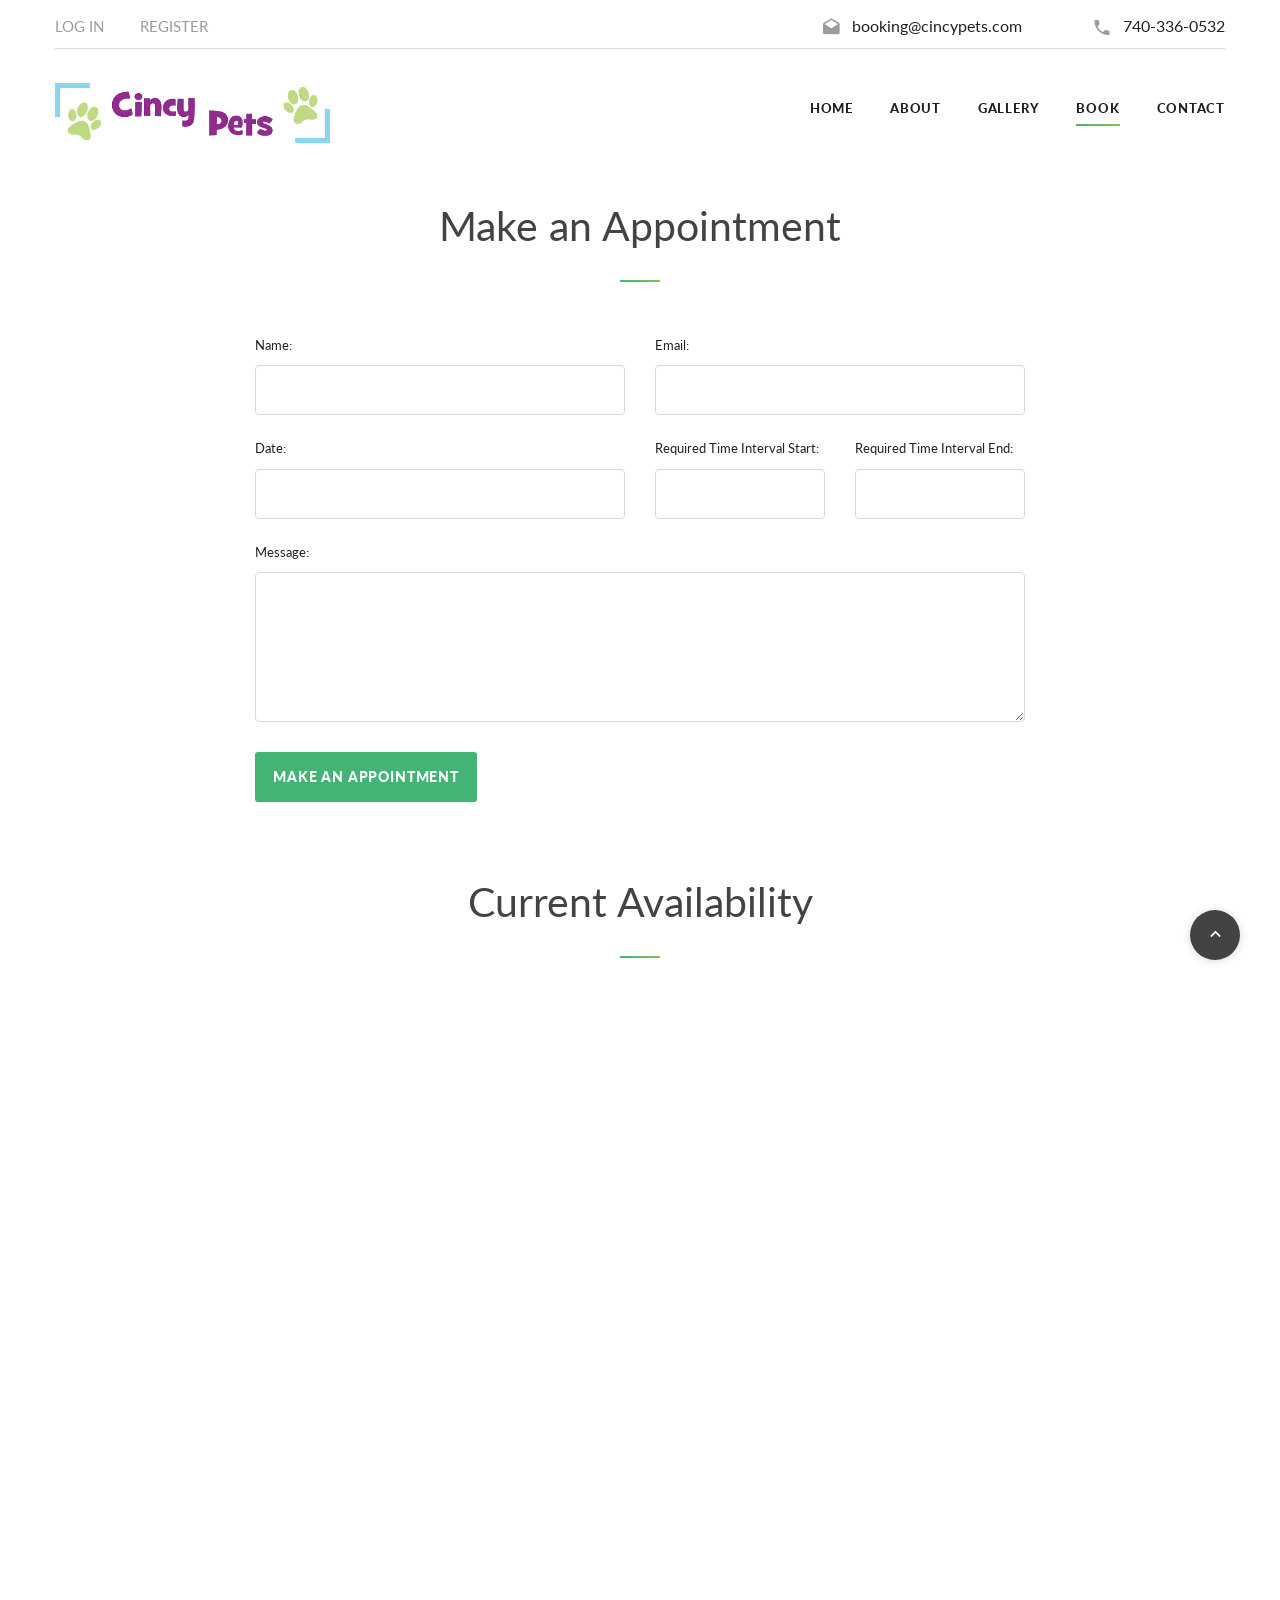
<file: book.html>
<!DOCTYPE html><html class="wide wow-animation scrollTo smoothscroll" lang="en"><head><title>Book</title><meta charset="utf-8"><meta name="format-detection" content="telephone=no"><meta name="viewport" content="width=device-width, height=device-height, initial-scale=1.0, maximum-scale=1.0, user-scalable=0"><meta http-equiv="X-UA-Compatible" content="IE=Edge"><meta name="keywords" content="intense web design multipurpose template html"><meta name="date" content="Dec 26"><link rel="icon" href="images/favicon.ico" type="image/x-icon"><link rel="stylesheet" type="text/css" href="//fonts.googleapis.com/css?family=Montserrat:400,700%7CLato:300,300italic,400,700,900%7CYesteryear"><link rel="stylesheet" href="css/style.css"><link rel="stylesheet" href="css/novi.css"><!--[if lt IE 10]><div style="background: #212121; padding: 10px 0; box-shadow: 3px 3px 5px 0 rgba(0,0,0,.3); clear: both; text-align:center; position: relative; z-index:1;"><a href="http://windows.microsoft.com/en-US/internet-explorer/"><img src="images/ie8-panel/warning_bar_0000_us.jpg" border="0" height="42" width="820" alt="You are using an outdated browser. For a faster, safer browsing experience, upgrade for free today."></a></div><script src="js/html5shiv.min.js"></script><![endif]--></head><body><div class="page text-center"><header class="section page-head"><div class="rd-navbar-wrap"><nav class="rd-navbar rd-navbar-top-panel rd-navbar-light" data-layout="rd-navbar-fixed" data-xs-layout="rd-navbar-fixed" data-sm-layout="rd-navbar-fixed" data-md-layout="rd-navbar-fixed" data-md-device-layout="rd-navbar-fixed" data-lg-device-layout="rd-navbar-static" data-lg-layout="rd-navbar-static" data-lg-stick-up-offset="79px"><div class="container"><div class="rd-navbar-inner"><div class="rd-navbar-top-panel"><div class="left-side"><ul class="rd-navbar-top-links list-unstyled"><li><a class="text-uppercase text-ubold" href="login.html"><small>Log in</small></a></li><li><a class="text-uppercase text-ubold" href="register.html"><small>Register</small></a></li></ul></div><div class="right-side"><address class="contact-info text-left"><span class="p"><span class="novi-icon icon mdi mdi-email-open"></span><a href="mailto:booking@cincypets.com">booking@cincypets.com</a></span><span class="p"><span class="novi-icon icon mdi mdi-phone"></span><a href="tel:7403360532">740-336-0532</a></span></address></div></div><div class="rd-navbar-panel"><button class="rd-navbar-toggle" data-rd-navbar-toggle=".rd-navbar, .rd-navbar-nav-wrap"><span></span></button><button class="rd-navbar-top-panel-toggle" data-rd-navbar-toggle=".rd-navbar, .rd-navbar-top-panel"><span></span></button><div class="rd-navbar-brand"><a href="index.html"><img style="margin-top: -5px;margin-left: -15px;" width="275" height="60" src="images/cincy-pets-logo.jpg" alt=""></a></div></div><div class="rd-navbar-menu-wrap"><div class="rd-navbar-nav-wrap"><div class="rd-navbar-mobile-scroll"><div class="rd-navbar-mobile-brand"><a href="index.html"><img style="margin-top: -5px;margin-left: -15px;" width="225" height="50" src="images/cincy-pets-logo-1.jpg" alt=""></a></div><ul class="rd-navbar-nav"><li class=""><a href="index.html"><span>Home</span></a></li><li class=""><a href=""><span>About</span></a></li><li class=""><a href="#"><span>Gallery</span></a></li><li class="active"><a href="book.html"><span>Book</span></a></li><li class=""><a href="contact.html"><span>Contact</span></a></li></ul></div></div></div></div></div></nav></div></header><br><section class="section novi-background"><div class="container"><h1>Make an Appointment</h1><hr class="divider bg-mantis"><div class="row justify-content-sm-center"><div class="col-md-8 col-lg-7 col-xl-8"><form class="rd-mailform text-left" data-form-output="form-output-global" data-form-type="contact" method="post" action="bat/rd-mailform.php"><div class="row"><div class="col-xl-6"><div class="form-group"><label class="form-label form-label-outside" for="make-appointment-name">Name:</label><input class="form-control" id="make-appointment-name" type="text" name="name" data-constraints="@Required"></div></div><div class="col-xl-6 offset-top-20 offset-xl-top-0"><div class="form-group"><label class="form-label form-label-outside" for="make-appointment-email">Email:</label><input class="form-control" id="make-appointment-email" type="text" name="email" data-constraints="@Required @Email"></div></div><div class="col-xl-6 offset-top-20"><div class="form-group"><label class="form-label form-label-outside" for="make-appointment-date">Date:</label><input class="form-control" id="make-appointment-date" type="text" name="date" data-constraints="@Required" data-time-picker="date"></div></div><div class="col-xl-6 offset-top-20"><div class="row offset-top-0"><div class="col-sm-6"><div class="form-group"><label class="form-label form-label-outside" for="make-appointment-time-start">Required Time Interval Start:</label><input class="form-control" id="make-appointment-time-start" type="text" name="time-start" data-constraints="@Required" data-time-picker="time"></div></div><div class="col-sm-6"><div class="form-group"><label class="form-label form-label-outside" for="make-appointment-time-end">Required Time Interval End:</label><input class="form-control" id="make-appointment-time-end" type="text" name="tim-end" data-constraints="@Required" data-time-picker="time"></div></div></div></div><div class="col-xl-12 offset-top-20"><div class="form-group"><label class="form-label form-label-outside" for="make-appointment-message">Message:</label><textarea class="form-control" id="make-appointment-message" name="message" data-constraints="@Required" style="height: 150px"></textarea></div></div></div><div class="text-center text-xl-left offset-top-30"><button class="btn btn-primary" type="submit">Make an appointment</button></div></form></div></div></div></section><br><br><section class="section parallax-container"><h1>Current Availability</h1><hr class="divider bg-mantis"><iframe src="https://calendar.google.com/calendar/embed?showTitle=0&amp;showPrint=0&amp;showTabs=0&amp;showCalendars=0&amp;showTz=0&amp;       height=600&amp;wkst=1&amp;bgcolor=%23FFFFFF&amp;src=0n8a9pm620ihh0jj7bclthgado%40group.calendar.google.com&amp;color=%23B1440E&amp;ctz=America%2FNew_York" style="border-width:0; margin: auto; height: 100vh;" width="90%" frameborder="0" scrolling="no"></iframe></section><br><br></div><div class="snackbars" id="form-output-global"></div><script src="js/core.min.js"></script><script src="js/script.js"></script></body></html>
</file>
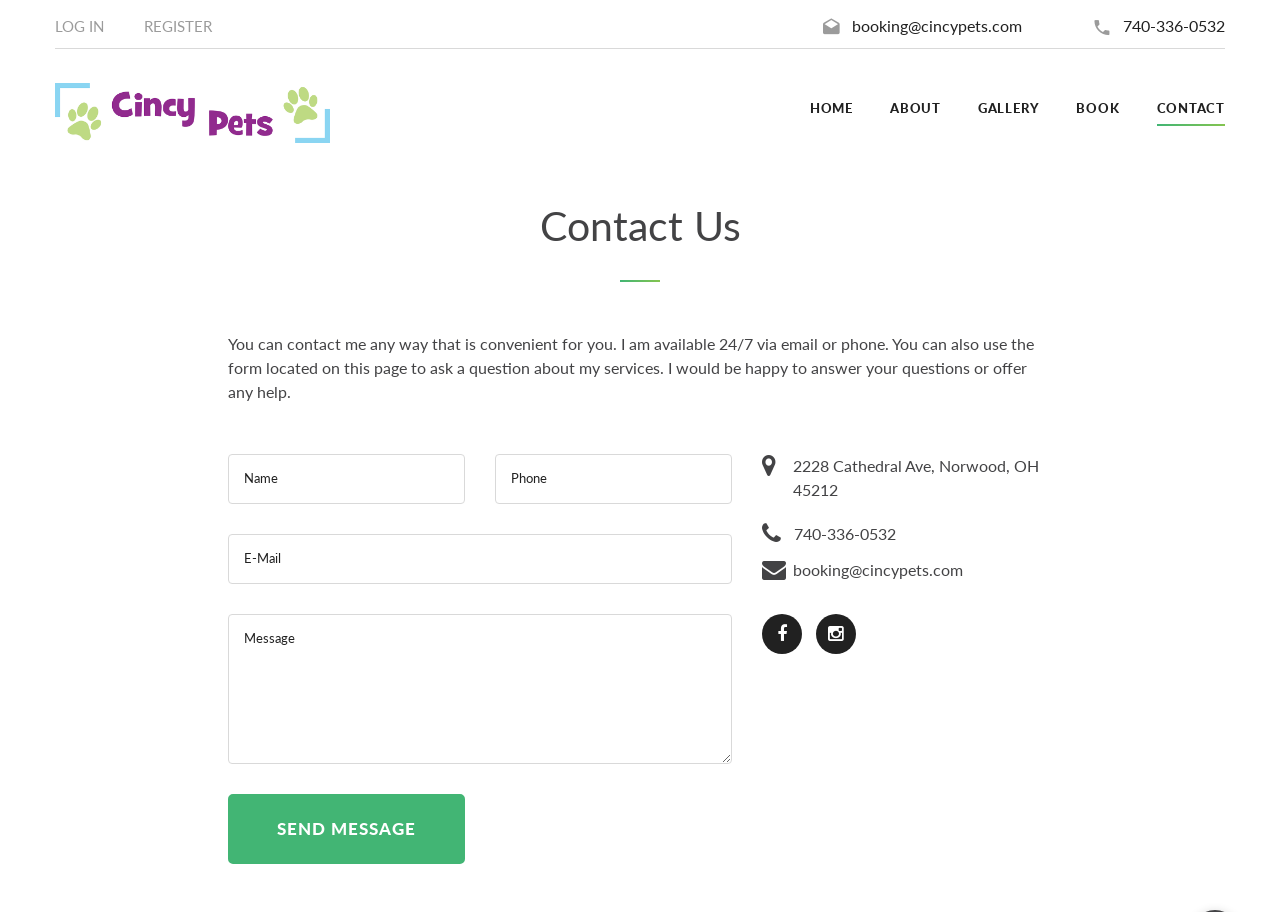
<file: contact.html>
<!DOCTYPE html><html class="wide wow-animation scrollTo smoothscroll" lang="en"><head>   <title>Contact</title>   <meta charset="utf-8">   <meta name="format-detection" content="telephone=no">   <meta name="viewport" content="width=device-width, height=device-height, initial-scale=1.0, maximum-scale=1.0, user-scalable=0">   <meta http-equiv="X-UA-Compatible" content="IE=Edge">   <meta name="keywords" content="intense web design multipurpose template html">   <meta name="date" content="Dec 26">   <link rel="icon" href="images/favicon.ico" type="image/x-icon">   <link rel="stylesheet" type="text/css" href="//fonts.googleapis.com/css?family=Montserrat:400,700%7CLato:300,300italic,400,700,900%7CYesteryear">   <link rel="stylesheet" href="css/style.css">   <link rel="stylesheet" href="css/novi.css">   <!--[if lt IE 10]><div style="background: #212121; padding: 10px 0; box-shadow: 3px 3px 5px 0 rgba(0,0,0,.3); clear: both; text-align:center; position: relative; z-index:1;"><a href="http://windows.microsoft.com/en-US/internet-explorer/"><img src="images/ie8-panel/warning_bar_0000_us.jpg" border="0" height="42" width="820" alt="You are using an outdated browser. For a faster, safer browsing experience, upgrade for free today."></a></div><script src="js/html5shiv.min.js"></script><![endif]--> </head>  <body>   <div class="page text-center">     <header class="section page-head">       <div class="rd-navbar-wrap">         <nav class="rd-navbar rd-navbar-top-panel rd-navbar-light" data-layout="rd-navbar-fixed" data-xs-layout="rd-navbar-fixed" data-sm-layout="rd-navbar-fixed" data-md-layout="rd-navbar-fixed" data-md-device-layout="rd-navbar-fixed" data-lg-device-layout="rd-navbar-static" data-lg-layout="rd-navbar-static" data-lg-stick-up-offset="79px">           <div class="container">             <div class="rd-navbar-inner">               <div class="rd-navbar-top-panel">                 <div class="left-side">                   <ul class="rd-navbar-top-links list-unstyled">                     <li><a class="text-uppercase text-ubold" href="login.html"><small>Log in</small></a></li>                     <li><a class="text-uppercase text-ubold" href="register.html"><small>Register</small></a></li>                   </ul>                 </div>                 <div class="right-side"><address class="contact-info text-left"><span class="p"><span class="novi-icon icon mdi mdi-email-open"></span><a href="mailto:booking@cincypets.com">booking@cincypets.com</a></span><span class="p"><span class="novi-icon icon mdi mdi-phone"></span><a href="tel:7403360532">740-336-0532</a></span></address></div>               </div>               <div class="rd-navbar-panel"><button class="rd-navbar-toggle" data-rd-navbar-toggle=".rd-navbar, .rd-navbar-nav-wrap"><span></span></button><button class="rd-navbar-top-panel-toggle" data-rd-navbar-toggle=".rd-navbar, .rd-navbar-top-panel"><span></span></button>                 <div class="rd-navbar-brand"><a href="index.html"><img style="margin-top: -5px;margin-left: -15px;" width="275" height="60" src="images/cincy-pets-logo.jpg" alt=""></a></div>               </div>               <div class="rd-navbar-menu-wrap">                 <div class="rd-navbar-nav-wrap">                   <div class="rd-navbar-mobile-scroll">                     <div class="rd-navbar-mobile-brand"><a href="index.html"><img style="margin-top: -5px;margin-left: -15px;" width="225" height="50" src="images/cincy-pets-logo-1.jpg" alt=""></a></div>                     <ul class="rd-navbar-nav">                       <li class=""><a href="index.html"><span>Home</span></a></li>                       <li class=""><a href=""><span>About</span></a></li>                       <li class=""><a href="#"><span>Gallery</span></a></li>                       <li class=""><a href="book.html"><span>Book</span></a></li>                       <li class="active"><a href="contact.html"><span>Contact</span></a></li>                     </ul>                   </div>                 </div>               </div>             </div>           </div>         </nav>       </div>     </header><br>     <section class="section novi-background">       <div class="container-fluid">         <h1>Contact Us</h1>         <hr class="divider bg-mantis">         <div class="row justify-content-sm-center text-md-left">           <div class="col-sm-10 col-md-8 col-lg-8 col-xxl-6 text-left">             <p>You can contact me any way that is convenient for you. I am available 24/7 via email or phone. You can also use the form located on this page to ask a question about my services. I would be happy to answer your questions or offer any               help.</p>           </div>         </div>         <div class="row justify-content-sm-center text-md-left offset-top-50">           <div class="col-sm-10 col-md-8 col-lg-8 col-xl-5 col-xxl-4">                          <form class="rd-mailform text-left" data-form-output="form-output-global" data-form-type="contact" method="post" action="bat/rd-mailform.php">               <div class="row">                 <div class="col-xl-6">                   <div class="form-group"><label class="form-label" for="contact-me-name">Name</label><input class="form-control" id="contact-me-name" type="text" name="name" data-constraints="@Required"></div>                 </div>                 <div class="col-xl-6 offset-top-20 offset-xl-top-0">                   <div class="form-group"><label class="form-label" for="contact-me-phone">Phone</label><input class="form-control" id="contact-me-phone" type="text" name="phone" data-constraints="@Required"></div>                 </div>                 <div class="col-xl-12 offset-top-20 offset-xl-top-30">                   <div class="form-group"><label class="form-label" for="contact-me-email">E-Mail</label><input class="form-control" id="contact-me-email" type="email" name="email" data-constraints="@Required @Email"></div>                 </div>                 <div class="col-xl-12 offset-top-20 offset-xl-top-30">                   <div class="form-group"><label class="form-label" for="contact-me-message">Message</label><textarea class="form-control" id="contact-me-message" name="message" data-constraints="@Required" style="height: 150px"></textarea></div>                 </div>               </div>               <div class="row justify-content-sm-center justify-content-xl-start text-center text-xl-left offset-top-30">                 <div class="col-sm-8 col-md-6"><button class="btn btn-lg btn-block btn-primary" type="submit">send message</button></div>               </div>             </form>           </div>           <div class="col-sm-10 col-md-8 col-lg-8 col-xl-3 col-xxl-2 offset-top-50 offset-xl-top-0">             <div class="inset-xxl-right-20 text-center text-xl-left"><address class="contact-info d-md-inline-block text-left">                 <div class="unit unit-spacing-sm flex-row p">                   <div class="unit-left"><span class="icon icon-xxs novi-icon fa fa-map-marker"></span></div>                   <div class="unit-body" style="margin-left: 17px;"><a href="https://www.google.com/maps/place/2228+Cathedral+Ave,+Cincinnati,+OH+45212/@39.173788,-84.4531827,17z/data=!3m1!4b1!4m5!3m4!1s0x8841b2bb7a1491ed:0xacdd7f38de6fe743!8m2!3d39.173788!4d-84.450994">2228                       Cathedral Ave, Norwood, OH 45212</a></div>                 </div>                 <div class="p unit unit-spacing-xs flex-row offset-top-20">                   <div class="unit-left"><span class="icon icon-xxs novi-icon fa fa-phone"></span></div>                   <div class="unit-body" style="margin-left: 13px;"><a href="tel:7403360532">740-336-0532</a></div>                 </div>                 <div class="p unit unit-spacing-xs flex-row offset-top-10">                   <div class="unit-left"><span class="icon icon-xxs novi-icon fa fa-envelope"></span></div>                   <div class="unit-body"><a href="mailto:booking@cincypets.com">booking@cincypets.com</a></div>                 </div>               </address></div>             <div class="text-center text-xl-left offset-top-30">               <ul class="list-inline">                 <li class="list-inline-item"><a class="icon novi-icon fa fa-facebook icon-xxs icon-circle icon-darkest-filled" href="#"></a></li>                 <li class="list-inline-item"><a class="icon novi-icon fa fa-instagram icon-xxs icon-circle icon-darkest-filled" href="#"></a></li>               </ul>             </div>           </div>         </div>       </div><br><br>     </section>   </div>   <div class="snackbars" id="form-output-global"></div>   <script src="js/core.min.js"></script>   <script src="js/script.js"></script>   </body></html>
</file>
